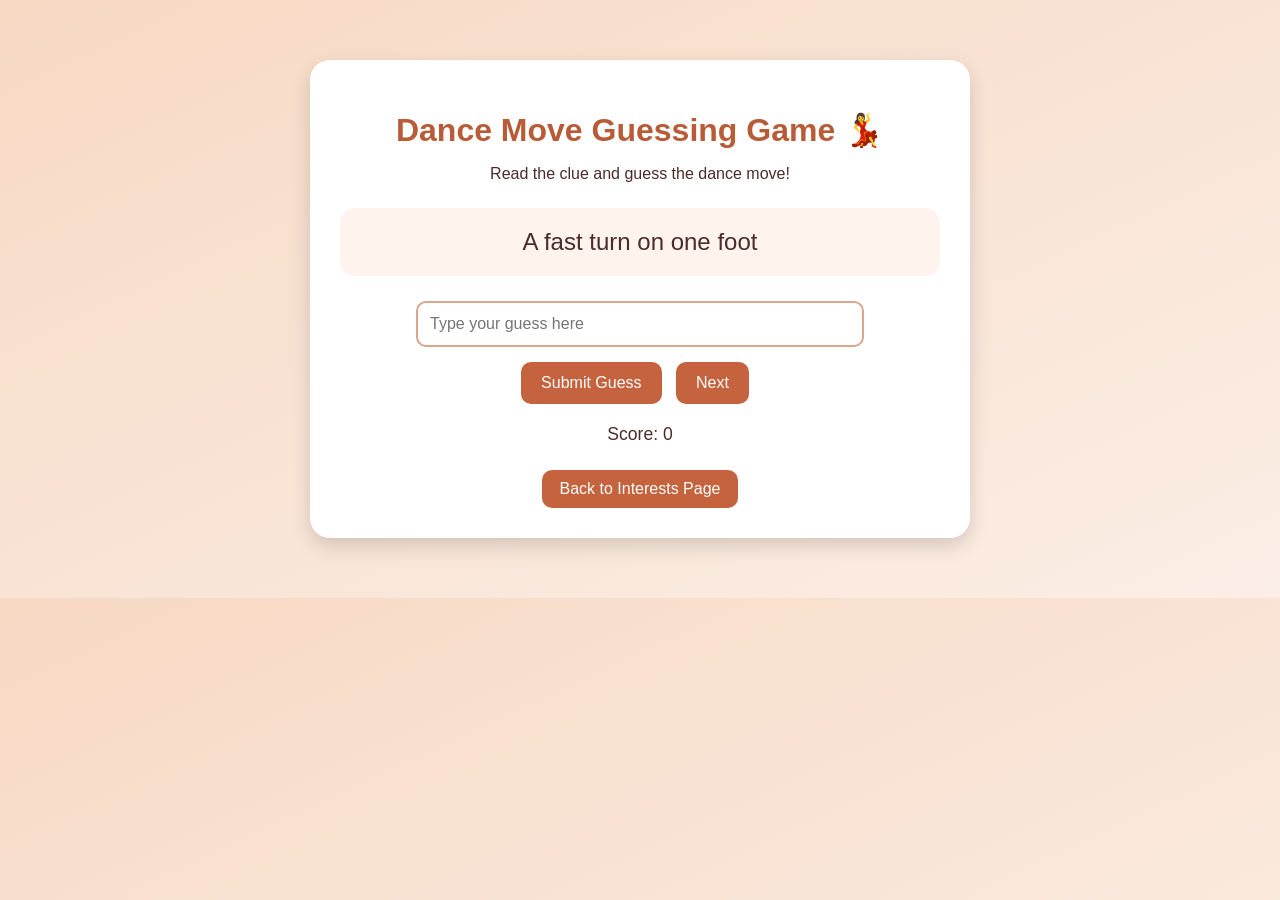
<file: interactivegame.html>
<!DOCTYPE html>
<html lang="en">
<head>
  <meta charset="UTF-8">
  <meta name="viewport" content="width=device-width, initial-scale=1.0">
  <title>Dance Move Guessing Game</title>
  <style>
    body {
      font-family: Arial, sans-serif;
      background: linear-gradient(to bottom right, #f7d9c4, #fbeee6);
      color: #4a2c2a;
      text-align: center;
      margin: 0;
      padding: 0;
    }

    .container {
      max-width: 600px;
      margin: 60px auto;
      background: white;
      padding: 30px;
      border-radius: 20px;
      box-shadow: 0 8px 20px rgba(0,0,0,0.15);
    }

    h1 {
      margin-bottom: 10px;
      color: #b85c38;
    }

    .clue-box {
      font-size: 1.5rem;
      margin: 25px 0;
      padding: 20px;
      background-color: #fff3ed;
      border-radius: 15px;
    }

    input {
      padding: 12px;
      width: 70%;
      border: 2px solid #d9a58b;
      border-radius: 10px;
      font-size: 1rem;
    }

    button {
      margin-top: 15px;
      padding: 12px 20px;
      font-size: 1rem;
      border: none;
      border-radius: 10px;
      background-color: #c4633d;
      color: white;
      cursor: pointer;
      margin-right: 10px;
    }

    button:hover {
      background-color: #a94f2d;
    }

    #feedback {
      margin-top: 20px;
      font-weight: bold;
      font-size: 1.1rem;
    }

    .score {
      margin-top: 20px;
      font-size: 1.1rem;
    }

    .back-link {
      display: inline-block;
      margin-top: 25px;
      text-decoration: none;
      color: white;
      background-color: #c4633d;
      padding: 10px 18px;
      border-radius: 10px;
    }

    .back-link:hover {
      background-color: #a94f2d;
    }
  </style>
</head>
<body>
  <div class="container">
    <h1>Dance Move Guessing Game 💃</h1>
    <p>Read the clue and guess the dance move!</p>

    <div class="clue-box" id="clue">Loading clue...</div>

    <input type="text" id="guessInput" placeholder="Type your guess here">
    <br>
    <button onclick="checkGuess()">Submit Guess</button>
    <button onclick="nextQuestion()">Next</button>

    <div id="feedback"></div>
    <div class="score">Score: <span id="score">0</span></div>

    <a href="scratch.html" class="back-link">Back to Interests Page</a>
  </div>

  <script>
    const danceMoves = [
      {
        clue: "A fast turn on one foot",
        answer: "spin"
      },
      {
        clue: "A dance style where you tap your shoes with the beat",
        answer: "tap"
      },
      {
        clue: "A dance style where you shake your hips to the beat",
        answer: "shake"
      },
      {
        clue: "A dance style where you move with emotion and storytelling",
        answer: "lyrical"
      },
      {
        clue: "A smooth sideways movement across the floor",
        answer: "slide"
      },
      {
        clue: "A jump with energy and rhythm",
        answer: "jump"
      },
      {
        clue: "A sharp movement popping the body to the beat",
        answer: "pop"
      },
      {
        clue: "A twisting movement with your hips",
        answer: "twist"
      }
    ];

    let currentQuestion = 0;
    let score = 0;

    function loadQuestion() {
      document.getElementById("clue").textContent = danceMoves[currentQuestion].clue;
      document.getElementById("guessInput").value = "";
      document.getElementById("feedback").textContent = "";
    }

    function checkGuess() {
      const userGuess = document.getElementById("guessInput").value.trim().toLowerCase();
      const correctAnswer = danceMoves[currentQuestion].answer;

      if (userGuess === correctAnswer) {
        document.getElementById("feedback").textContent = "Correct! 🎉";
        score++;
        document.getElementById("score").textContent = score;
      } else {
        document.getElementById("feedback").textContent = "Not quite. The correct answer was: " + correctAnswer;
      }
    }

    function nextQuestion() {
      currentQuestion++;
      if (currentQuestion >= danceMoves.length) {
        document.getElementById("clue").textContent = "Game Over! Final Score: " + score + " / " + danceMoves.length;
        document.getElementById("feedback").textContent = "Great job playing!";
        document.getElementById("guessInput").style.display = "none";
      } else {
        loadQuestion();
      }
    }

    loadQuestion();
  </script>
</body>
</html>
</file>
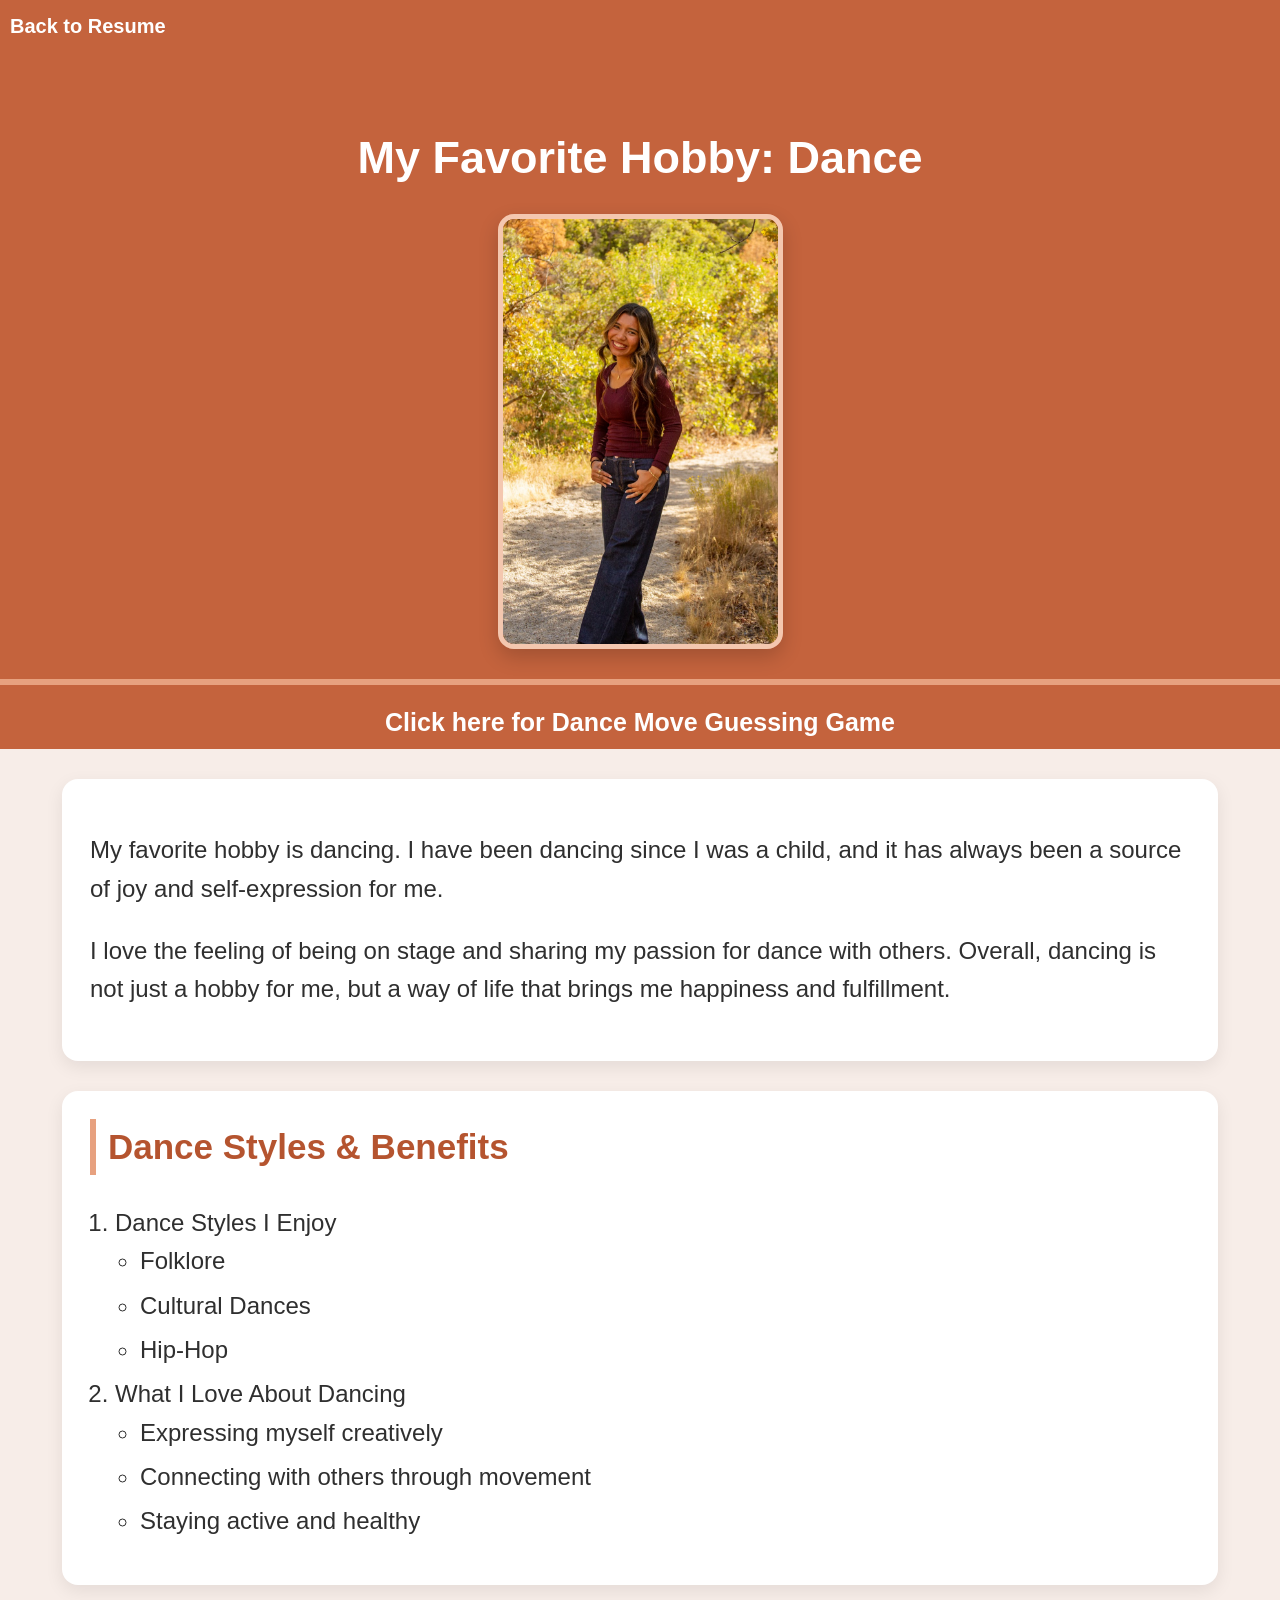
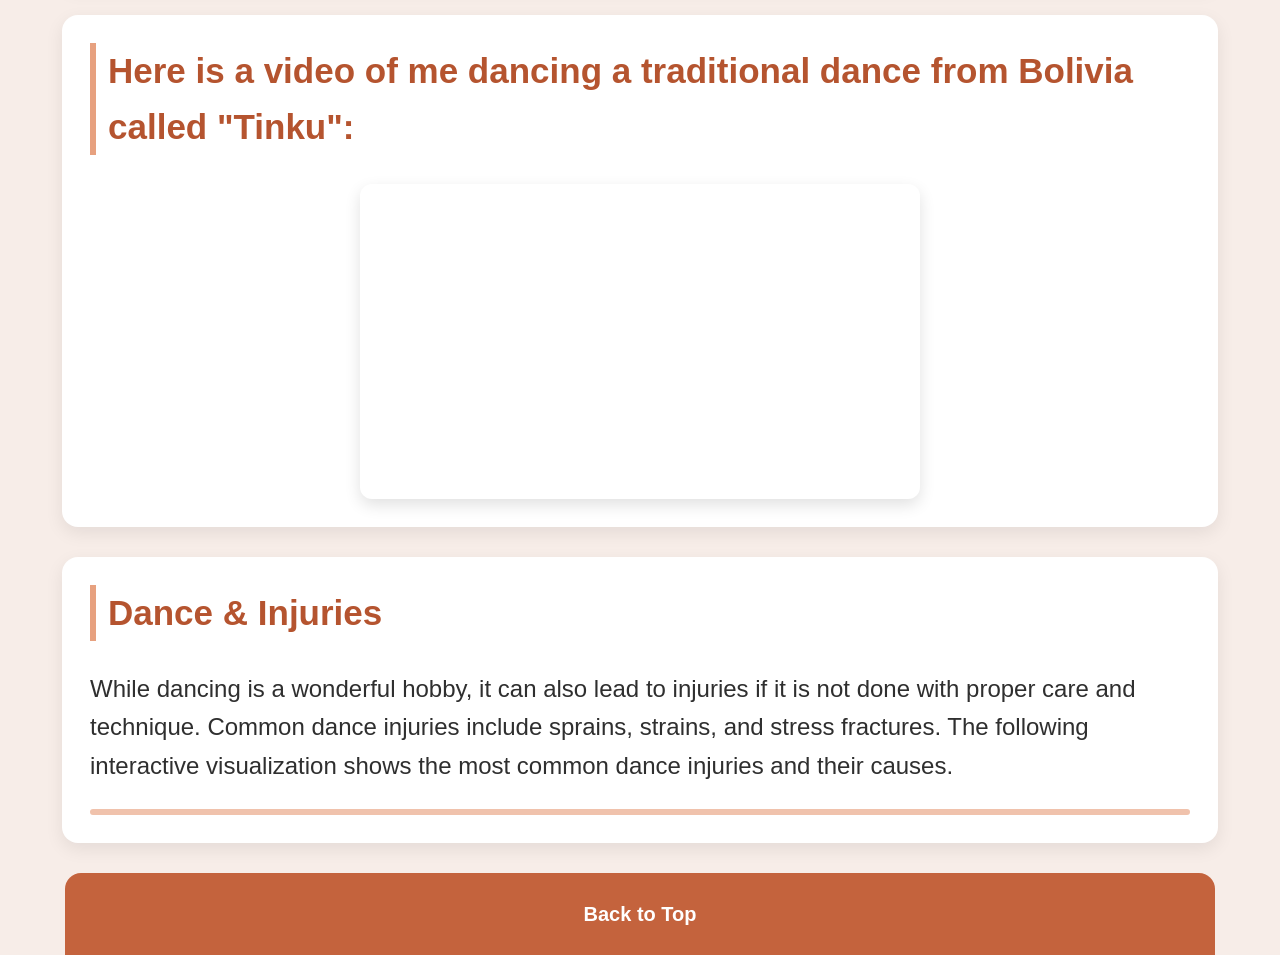
<file: scratch.html>
<!DOCTYPE html>
<html lang="en">
<head>
    <meta charset="UTF-8">
    <meta name="viewport" content="width=device-width, initial-scale=1.0">
    <title>My Favorite Hobby</title>

    <!-- Link your custom CSS -->
    <link rel="stylesheet" href="styles/scratch.css">
</head>
<body id="top">
 <div class="nav">
     <a href="index.html" style="font-size: 20px;">Back to Resume</a>
  </div>
  <div class="header">
    <h1 style="font-size: 45px;">My Favorite Hobby: Dance</h1>
    <img src="assets/img/wholeprofile.JPG" alt="Profile Image" width="275" height="425">
 </div>
   <div class="game-nav">
     <a href="interactivegame.html" style="font-size: 25px;">Click here for Dance Move Guessing Game</a>
 </div>
 <div class="content">
    <p style="font-size: 24px;">
        My favorite hobby is dancing. I have been dancing since I was a child, and it has always been a source of joy and self-expression for me.
    </p>

    <p style="font-size: 24px;">
        I love the feeling of being on stage and sharing my passion for dance with others. Overall, dancing is not just a hobby for me, but a way of life that brings me happiness and fulfillment.
    </p>
 </div>

 <div class="section">
    <h2 style="font-size: 35px;">Dance Styles & Benefits</h2>
    <ol>
        <li style="font-size: 24px;">Dance Styles I Enjoy
            <ul>
                <li>Folklore</li>
                <li>Cultural Dances</li>
                <li>Hip-Hop</li>
            </ul>
        </li>
        <li style="font-size: 24px;">What I Love About Dancing
            <ul>
                <li>Expressing myself creatively</li>
                <li>Connecting with others through movement</li>
                <li>Staying active and healthy</li>
            </ul>
        </li>
    </ol>
 </div>

  <div class="video-section">
    <h2 style="font-size: 35px;">Here is a video of me dancing a traditional dance from Bolivia called "Tinku":</h2>
    <iframe
        width="560"
        height="315"
        src="https://youtube.com/embed/wCJCje9W5UY?si=0yChXAjuqwJeGdlN"
        title="YouTube video player"
        frameborder="0"
        allow="accelerometer; autoplay; clipboard-write; encrypted-media; gyroscope; picture-in-picture"
        allowfullscreen>
    </iframe>
 </div>

 <div class="tableau-section">
    <h2 style="font-size: 35px;">Dance & Injuries</h2>
    <p style="font-size: 24px;">
        While dancing is a wonderful hobby, it can also lead to injuries if it is not done with proper care and technique. Common dance injuries include sprains, strains, and stress fractures. The following interactive visualization shows the most common dance injuries and their causes.
    </p>

    <div class="tableauPlaceholder" id="vizDanceInjuries" style="position: relative;">
        <noscript>
            <a href="#">
                <img
                    alt="Dance Injuries"
                    src="https://public.tableau.com/static/images/Da/DanceTheMostCommonInjuries/Danceinjuries/1_rss.png"
                    style="border: none;" />
            </a>
        </noscript>

        <object class="tableauViz" style="display:none;">
            <param name="host_url" value="https%3A%2F%2Fpublic.tableau.com%2F" />
            <param name="embed_code_version" value="3" />
            <param name="name" value="DanceTheMostCommonInjuries/Danceinjuries" />
            <param name="tabs" value="no" />
            <param name="toolbar" value="yes" />
        </object>
    </div>
 </div>

 <script type="text/javascript">
    var divElement = document.getElementById("vizDanceInjuries");
    var vizElement = divElement.getElementsByTagName("object")[0];
    vizElement.style.width = "100%";
    vizElement.style.height = "650px";

    var scriptElement = document.createElement("script");
    scriptElement.src = "https://public.tableau.com/javascripts/api/viz_v1.js";
    vizElement.parentNode.insertBefore(scriptElement, vizElement);
 </script>

  <div class="footer">
    <a href="#top" class="back-btn" style="font-size: 20px;">Back to Top</a>
  </div>
</body>
</html>
</file>
<file: styles/scratch.css>
html {
    scroll-behavior: smooth;
}

body {
    background-color: #f7ede8;
    font-family: Arial, Helvetica, sans-serif;
    color: #2f2f2f;
    margin: 0;
    padding: 0;
    line-height: 1.6;
}

.header {
    background-color: #c4633d;
    color: white;
    text-align: center;
    padding: 40px 20px 30px;
    border-bottom: 6px solid #e7a17f;
}

.nav {
    background-color: #c4633d;
    color: white;
    text-align: left;
    display: flex;
    justify-content: space-between;
    align-items: center;
    padding: 10px;
}
.nav a {
    color: white;
    text-decoration: none;
    font-weight: bold;
    background-color: #c4633d;
    text-align: left;
}


.nav a:hover {
    text-decoration: underline;
}
.game-nav {
    background-color: #c4633d;
    color: white;
    text-align: center;
    font-size: 40px;
}
.game-nav a {
    color: white;
    text-decoration: none;
    font-weight: bold;
    background-color: #c4633d;
    text-align: left;
}

.game-nav a:hover {
    text-decoration: underline;
}

.header h1 {
    margin-bottom: 20px;
    font-size: 2.3rem;
}

.header img {
    display: block;
    margin: 0 auto;
    border-radius: 16px;
    border: 5px solid #f4c7af;
    box-shadow: 0 8px 20px rgba(0, 0, 0, 0.18);
}

.content,
.section,
.video-section {
    width: 90%;
    max-width: 1100px;
    margin: 30px auto;
}

.tableau-section,
.footer {
    width: 90%;
    max-width: 1100px;
    margin: 30px auto;
}

.content,
.section,
.video-section,
.tableau-section {
    background-color: white;
    padding: 28px;
    border-radius: 16px;
    box-shadow: 0 6px 18px rgba(0, 0, 0, 0.08);
}

h2 {
    color: #b5542f;
    margin-top: 0;
    border-left: 6px solid #e7a17f;
    padding-left: 12px;
}

h3 {
    color: #8f4325;
    margin-top: 0;
}

ol,
ul {
    padding-left: 25px;
}

li {
    margin-bottom: 6px;
}

iframe {
    display: block;
    margin: 20px auto 0;
    max-width: 100%;
    border-radius: 12px;
    box-shadow: 0 6px 16px rgba(0, 0, 0, 0.12);
}

.tableauPlaceholder {
    margin-top: 20px;
    border: 3px solid #f0c2ac;
    border-radius: 12px;
    overflow: hidden;
    background-color: #fffaf7;
}

.footer {
    text-align: center;
    background-color: #c4633d;
    color: white;
    padding: 25px;
    border-radius: 16px 16px 0 0;
    margin-bottom: 0;
    position: relative;
}

.footer a {
    color: white;
    text-decoration: none;
    font-weight: bold;
}

.footer a:hover {
    text-decoration: underline;
}
</file>
